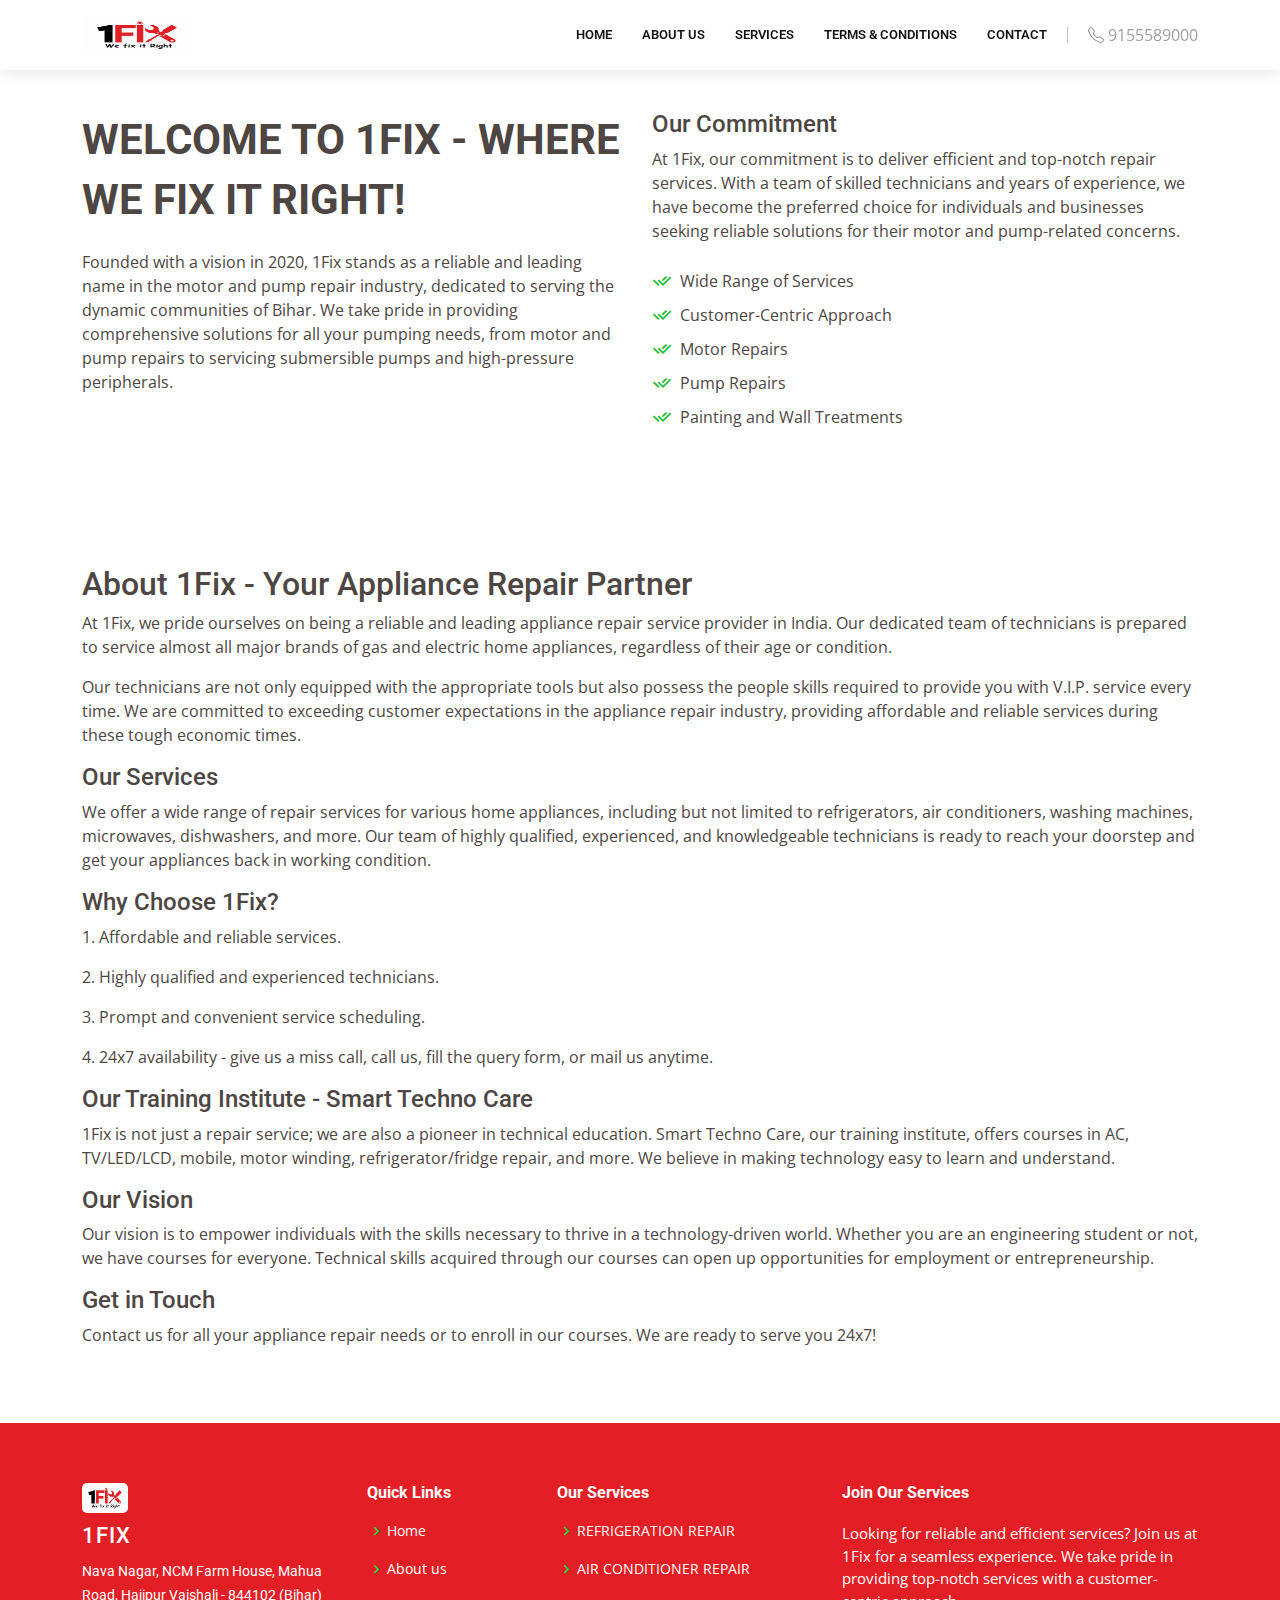
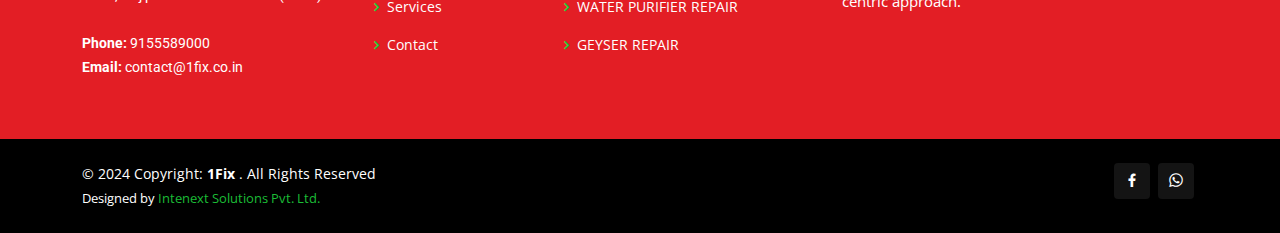
<file: about.html>
<!DOCTYPE html>
<html lang="en">

<head>
  <meta charset="utf-8">
  <meta content="width=device-width, initial-scale=1.0" name="viewport">

  <title>About - 1Fix</title>
  <meta name="description" content="Discover reliable appliance repair and technical education services with 1Fix. Our skilled technicians offer affordable and prompt solutions for home appliances, including refrigerators, air conditioners, washing machines, and more. Explore our training institute, Smart Techno Care, providing courses in AC, TV, mobile, motor winding, and refrigerator repair. Empower yourself with technical skills in a technology-driven world. Contact us 24x7 for quality service and education. Your satisfaction is our priority at 1Fix">
  <meta name="keywords" content="appliance repair, technical education, 1Fix services, refrigerator repair, air conditioner maintenance, washing machine service, Smart Techno Care courses, technology-driven education, 24x7 service, Bihar">
  

  <!-- Favicons -->
  <link href="assets/img/favicon.png" rel="icon">
  <link href="assets/img/apple-touch-icon.png" rel="apple-touch-icon">

  <!-- Google Fonts -->
  <link href="https://fonts.googleapis.com/css?family=Open+Sans:300,300i,400,400i,600,600i,700,700i|Roboto:300,300i,400,400i,500,500i,600,600i,700,700i|Poppins:300,300i,400,400i,500,500i,600,600i,700,700i" rel="stylesheet">

  <!-- Vendor CSS Files -->
  <link href="assets/vendor/animate.css/animate.min.css" rel="stylesheet">
  <link href="assets/vendor/aos/aos.css" rel="stylesheet">
  <link href="assets/vendor/bootstrap/css/bootstrap.min.css" rel="stylesheet">
  <link href="assets/vendor/bootstrap-icons/bootstrap-icons.css" rel="stylesheet">
  <link href="assets/vendor/boxicons/css/boxicons.min.css" rel="stylesheet">
  <link href="assets/vendor/glightbox/css/glightbox.min.css" rel="stylesheet">
  <link href="assets/vendor/remixicon/remixicon.css" rel="stylesheet">
  <link href="assets/vendor/swiper/swiper-bundle.min.css" rel="stylesheet">

  <!-- Template Main CSS File -->
  <link href="assets/css/style.css" rel="stylesheet">

  <!-- =======================================================
  * Template Name: Company
  * Updated: Jan 29 2024 with Bootstrap v5.3.2
  * Template URL: https://bootstrapmade.com/company-free-html-bootstrap-template/
  * Author: BootstrapMade.com
  * License: https://bootstrapmade.com/license/
  ======================================================== -->
</head>

<body>

  <!-- ======= Header ======= -->
  <header id="header" class="fixed-top">
    <div class="container d-flex align-items-center">
      <a class="logo me-auto" href="/">
        <img src="assets/img/1-fix.jpeg" alt="1-fix patna" width="110" />
      </a>
      <!-- <h1 class="logo me-auto"><a href="index.html"><span>Com</span>pany</a></h1> -->
      <!-- Uncomment below if you prefer to use an image logo -->
      <!-- <a href="index.html" class="logo me-auto me-lg-0"><img src="assets/img/logo.png" alt="" class="img-fluid"></a>-->

      <nav id="navbar" class="navbar order-last order-lg-0">
        <ul>
          <li><a href="/">Home</a></li>
          <li><a href="about.html">About Us</a></li>

          <!-- <li class="dropdown"><a href="#"><span>About</span> <i class="bi bi-chevron-down"></i></a>
            <ul>
              <li><a href="about.html">About Us</a></li>
              <li><a href="team.html" class="active">Team</a></li>
              <li><a href="testimonials.html">Testimonials</a></li>
              <li class="dropdown"><a href="#"><span>Deep Drop Down</span> <i class="bi bi-chevron-right"></i></a>
                <ul>
                  <li><a href="#">Deep Drop Down 1</a></li>
                  <li><a href="#">Deep Drop Down 2</a></li>
                  <li><a href="#">Deep Drop Down 3</a></li>
                  <li><a href="#">Deep Drop Down 4</a></li>
                  <li><a href="#">Deep Drop Down 5</a></li>
                </ul>
              </li>
            </ul>
          </li> -->

          <li><a href="services.html">Services</a></li>
          <!-- <li><a href="portfolio.html">Portfolio</a></li> -->
          <!-- <li><a href="pricing.html">Pricing</a></li> -->
          <!-- <li><a href="blog.html">Blog</a></li> -->
          <li><a href="/#Conditions">Terms & Conditions
          </a></li>
          <li><a href="contact.html">Contact</a></li>

        </ul>
        <i class="bi bi-list mobile-nav-toggle"></i>
      </nav><!-- .navbar -->

      <div class="header-social-links d-flex">
        <!-- <a href="#" class="twitter"><i class="bu bi-twitter"></i></a> -->
        <!-- <a href="#" class="facebook"><i class="bu bi-facebook"></i></a> -->
        <!-- <a href="#" class="instagram"><i class="bu bi-instagram"></i></a> -->
        <!-- <a href="#" class="linkedin"><i class="bu bi-linkedin"></i></i></a> -->
        <a href="tel:9155589000" class="instagram"><i class="bu bi-telephone"></i> 9155589000</a>
      </div>

    </div>
  </header>
  <!-- End Header -->

  <main id="main">

    <section id="about-us" class="about-us" style="margin-top: 50px;">
      <div class="container" data-aos="fade-up">

        <div class="row content">
          <div class="col-lg-6" data-aos="fade-right">
            <h2>Welcome to 1Fix - Where We Fix It Right! </h2>
            <p>Founded with a vision in 2020, 1Fix stands as a reliable and leading name in the motor and pump repair
              industry, dedicated to serving the dynamic communities of Bihar. We take pride in providing comprehensive
              solutions for all your pumping needs, from motor and pump repairs to servicing submersible pumps and
              high-pressure peripherals.</p>
          </div>
          <div class="col-lg-6 pt-4 pt-lg-0" data-aos="fade-left">
            <h4>Our Commitment
            </h4>
            <p>
              At 1Fix, our commitment is to deliver efficient and top-notch repair services. With a team of skilled
              technicians and years of experience, we have become the preferred choice for individuals and businesses
              seeking reliable solutions for their motor and pump-related concerns.
            </p>
            <ul>
              <li><i class="ri-check-double-line"></i> Wide Range of Services</li>
              <li><i class="ri-check-double-line"></i>Customer-Centric Approach</li>
              <li><i class="ri-check-double-line"></i>Motor Repairs</li>
              <li><i class="ri-check-double-line"></i>Pump Repairs</li>
              <li><i class="ri-check-double-line"></i>Painting and Wall Treatments</li>
            </ul>
            <!-- <p class="fst-italic">
              Ready to enhance your home? Contact OneFix today for efficient, reliable, and cost-effective handyman
              services. We are your trusted partner for maintaining a functional and beautiful home.
            </p> -->
          </div>
        </div>

      </div>
    </section>
  
    <!-- ======= Our Team Section ======= -->
  
      <section id="about-us" class="about-us" >
        <div class="container">
          <h2>About 1Fix - Your Appliance Repair Partner</h2>
      
          <p>At 1Fix, we pride ourselves on being a reliable and leading appliance repair service provider in India. Our dedicated team of technicians is prepared to service almost all major brands of gas and electric home appliances, regardless of their age or condition.</p>
      
          <p>Our technicians are not only equipped with the appropriate tools but also possess the people skills required to provide you with V.I.P. service every time. We are committed to exceeding customer expectations in the appliance repair industry, providing affordable and reliable services during these tough economic times.</p>
      
          <h4>Our Services</h4>
          <p>We offer a wide range of repair services for various home appliances, including but not limited to refrigerators, air conditioners, washing machines, microwaves, dishwashers, and more. Our team of highly qualified, experienced, and knowledgeable technicians is ready to reach your doorstep and get your appliances back in working condition.</p>
      
          <h4>Why Choose 1Fix?</h4>
          <p>1. Affordable and reliable services.</p>
          <p>2. Highly qualified and experienced technicians.</p>
          <p>3. Prompt and convenient service scheduling.</p>
          <p>4. 24x7 availability - give us a miss call, call us, fill the query form, or mail us anytime.</p>
      
          <h4>Our Training Institute - Smart Techno Care</h4>
          <p>1Fix is not just a repair service; we are also a pioneer in technical education. Smart Techno Care, our training institute, offers courses in AC, TV/LED/LCD, mobile, motor winding, refrigerator/fridge repair, and more. We believe in making technology easy to learn and understand.</p>
      
          <h4>Our Vision</h4>
          <p>Our vision is to empower individuals with the skills necessary to thrive in a technology-driven world. Whether you are an engineering student or not, we have courses for everyone. Technical skills acquired through our courses can open up opportunities for employment or entrepreneurship.</p>
      
          <h4>Get in Touch</h4>
          <p>Contact us for all your appliance repair needs or to enroll in our courses. We are ready to serve you 24x7!</p>
        </div>
      </section>

    <!-- End Our Team Section -->
    <!-- ======= Our Clients Section ======= -->

    <!-- <section id="clients" class="clients">
      <div class="container" data-aos="fade-up">

        <div class="section-title">
          <h2>Clients</h2>
        </div>

        <div class="row no-gutters clients-wrap clearfix" data-aos="fade-up">

          <div class="col-lg-3 col-md-4 col-6">
            <div class="client-logo">
              <img src="assets/img/clients/client-1.png" class="img-fluid" alt="">
            </div>
          </div>

          <div class="col-lg-3 col-md-4 col-6">
            <div class="client-logo">
              <img src="assets/img/clients/client-2.png" class="img-fluid" alt="">
            </div>
          </div>

          <div class="col-lg-3 col-md-4 col-6">
            <div class="client-logo">
              <img src="assets/img/clients/client-3.png" class="img-fluid" alt="">
            </div>
          </div>

          <div class="col-lg-3 col-md-4 col-6">
            <div class="client-logo">
              <img src="assets/img/clients/client-4.png" class="img-fluid" alt="">
            </div>
          </div>

          <div class="col-lg-3 col-md-4 col-6">
            <div class="client-logo">
              <img src="assets/img/clients/client-5.png" class="img-fluid" alt="">
            </div>
          </div>

          <div class="col-lg-3 col-md-4 col-6">
            <div class="client-logo">
              <img src="assets/img/clients/client-6.png" class="img-fluid" alt="">
            </div>
          </div>

          <div class="col-lg-3 col-md-4 col-6">
            <div class="client-logo">
              <img src="assets/img/clients/client-7.png" class="img-fluid" alt="">
            </div>
          </div>

          <div class="col-lg-3 col-md-4 col-6">
            <div class="client-logo">
              <img src="assets/img/clients/client-8.png" class="img-fluid" alt="">
            </div>
          </div>

        </div>

      </div>
    </section> -->
    
    <!-- End Our Clients Section -->

  </main><!-- End #main -->

  <!-- ======= Footer ======= -->
  <footer id="footer">

    <div class="footer-top">
      <div class="container">
        <div class="row">

          <div class="col-lg-3 col-md-6 footer-contact">
            <img height="30" src="assets/img/1-fix.jpeg" alt="1fix Logo" style="border-radius: 5px;" />
            <h3 style="margin-top: 10px;">1Fix</h3>
            <p>
              Nava Nagar, NCM Farm House, Mahua Road, Hajipur Vaishali - 844102 (Bihar)<br><br>
              <strong>Phone:</strong> 9155589000<br>
              <strong>Email:</strong> contact@1fix.co.in<br>
            </p>
          </div>

          <div class="col-lg-2 col-md-6 footer-links">
            <h4>Quick Links</h4>
            <ul>
              <li><i class="bx bx-chevron-right"></i> <a href="#">Home</a></li>
              <li><i class="bx bx-chevron-right"></i> <a href="/about.html">About us</a></li>
              <li><i class="bx bx-chevron-right"></i> <a href="/services.html">Services</a></li>
              <li><i class="bx bx-chevron-right"></i> <a href="/contact.html">Contact</a></li>
              <!-- <li><i class="bx bx-chevron-right"></i> <a href="#">Privacy policy</a></li> -->
            </ul>
          </div>

          <div class="col-lg-3 col-md-6 footer-links">
            <h4>Our Services</h4>
            <ul>
              <li><i class="bx bx-chevron-right"></i> <a href="#">REFRIGERATION REPAIR</a></li>
              <li><i class="bx bx-chevron-right"></i> <a href="#">AIR CONDITIONER REPAIR</a></li>
              <li><i class="bx bx-chevron-right"></i> <a href="#">WATER PURIFIER REPAIR</a></li>
              <li><i class="bx bx-chevron-right"></i> <a href="#">GEYSER REPAIR</a></li>
              <!-- <li><i class="bx bx-chevron-right"></i> <a href="#">Graphic Design</a></li> -->
            </ul>
          </div>

          <div class="col-lg-4 col-md-6 footer-newsletter">
            <h4>Join Our Services</h4>
            <p>Looking for reliable and efficient services? Join us at 1Fix for a seamless experience. We
              take pride in providing top-notch services with a customer-centric approach.</p>
            <!-- <form action="" method="post">
              <input type="email" name="email"><input type="submit" value="Subscribe">
            </form> -->
          </div>

        </div>
      </div>
    </div>

    <div class="container d-md-flex py-4">

      <div class="me-md-auto text-center text-md-start">
        <div class="copyright">
          &copy; 2024 Copyright: <strong><span>1Fix </span></strong>. All Rights Reserved
        </div>
        <div class="credits">

          Designed by <a href="https://www.intenext.in/">Intenext Solutions Pvt. Ltd.</a>
        </div>
      </div>
      <div class="social-links text-center text-md-right pt-3 pt-md-0">
        <a href="https://www.facebook.com/profile.php?id=100077640286332" class="facebook"><i
            class="bx bxl-facebook"></i></a>
        <a href="https://api.whatsapp.com/send?phone=+919155589000" class="whatsapp">
          <i class="bx bxl-whatsapp"></i>
        </a>

        <!-- <a href="#" class="instagram"><i class="bx bxl-instagram"></i></a> -->
        <!-- <a href="#" class="google-plus"><i class="bx bxl-skype"></i></a> -->
        <!-- <a href="#" class="linkedin"><i class="bx bxl-linkedin"></i></a> -->
      </div>
    </div>
  </footer>
  <!-- End Footer -->

  <a href="#" class="back-to-top d-flex align-items-center justify-content-center"><i class="bi bi-arrow-up-short"></i></a>

  <!-- Vendor JS Files -->
  <script src="assets/vendor/aos/aos.js"></script>
  <script src="assets/vendor/bootstrap/js/bootstrap.bundle.min.js"></script>
  <script src="assets/vendor/glightbox/js/glightbox.min.js"></script>
  <script src="assets/vendor/isotope-layout/isotope.pkgd.min.js"></script>
  <script src="assets/vendor/swiper/swiper-bundle.min.js"></script>
  <script src="assets/vendor/waypoints/noframework.waypoints.js"></script>
  <script src="assets/vendor/php-email-form/validate.js"></script>

  <!-- Template Main JS File -->
  <script src="assets/js/main.js"></script>

</body>

</html>
</file>
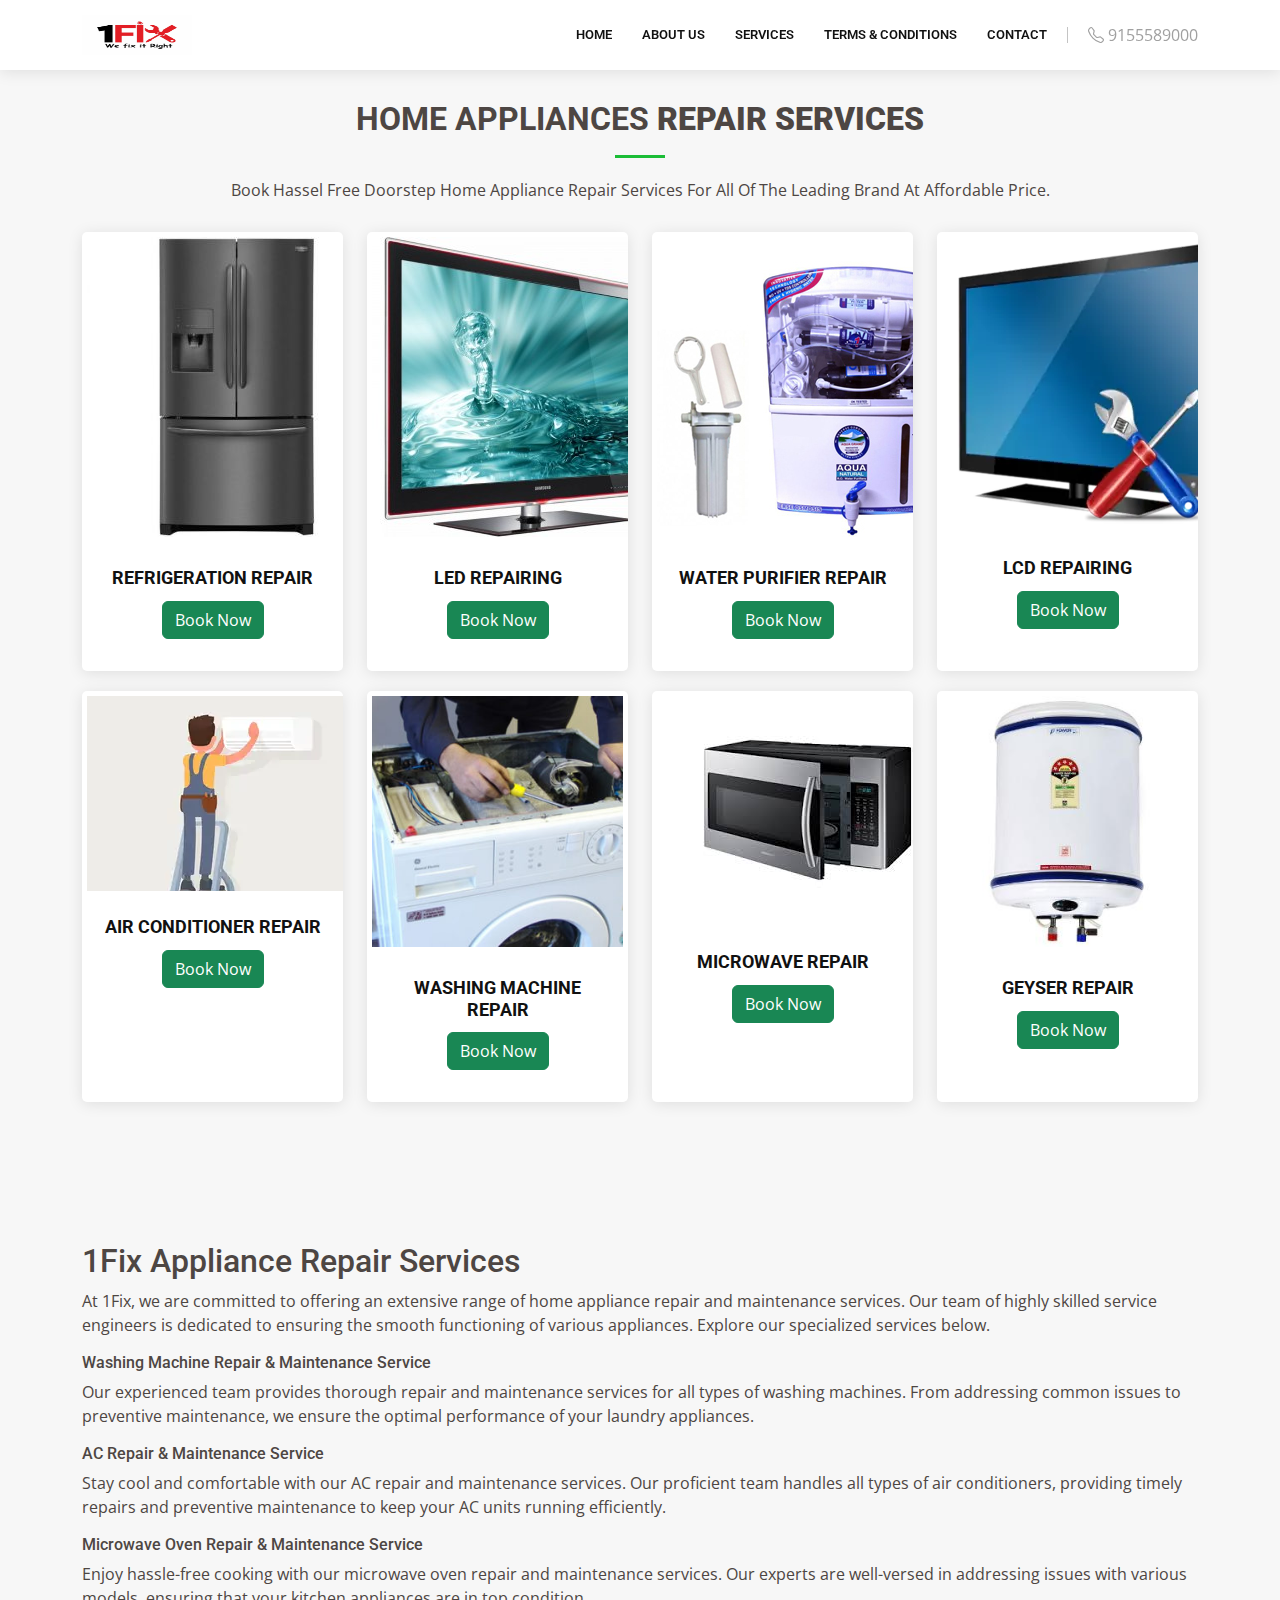
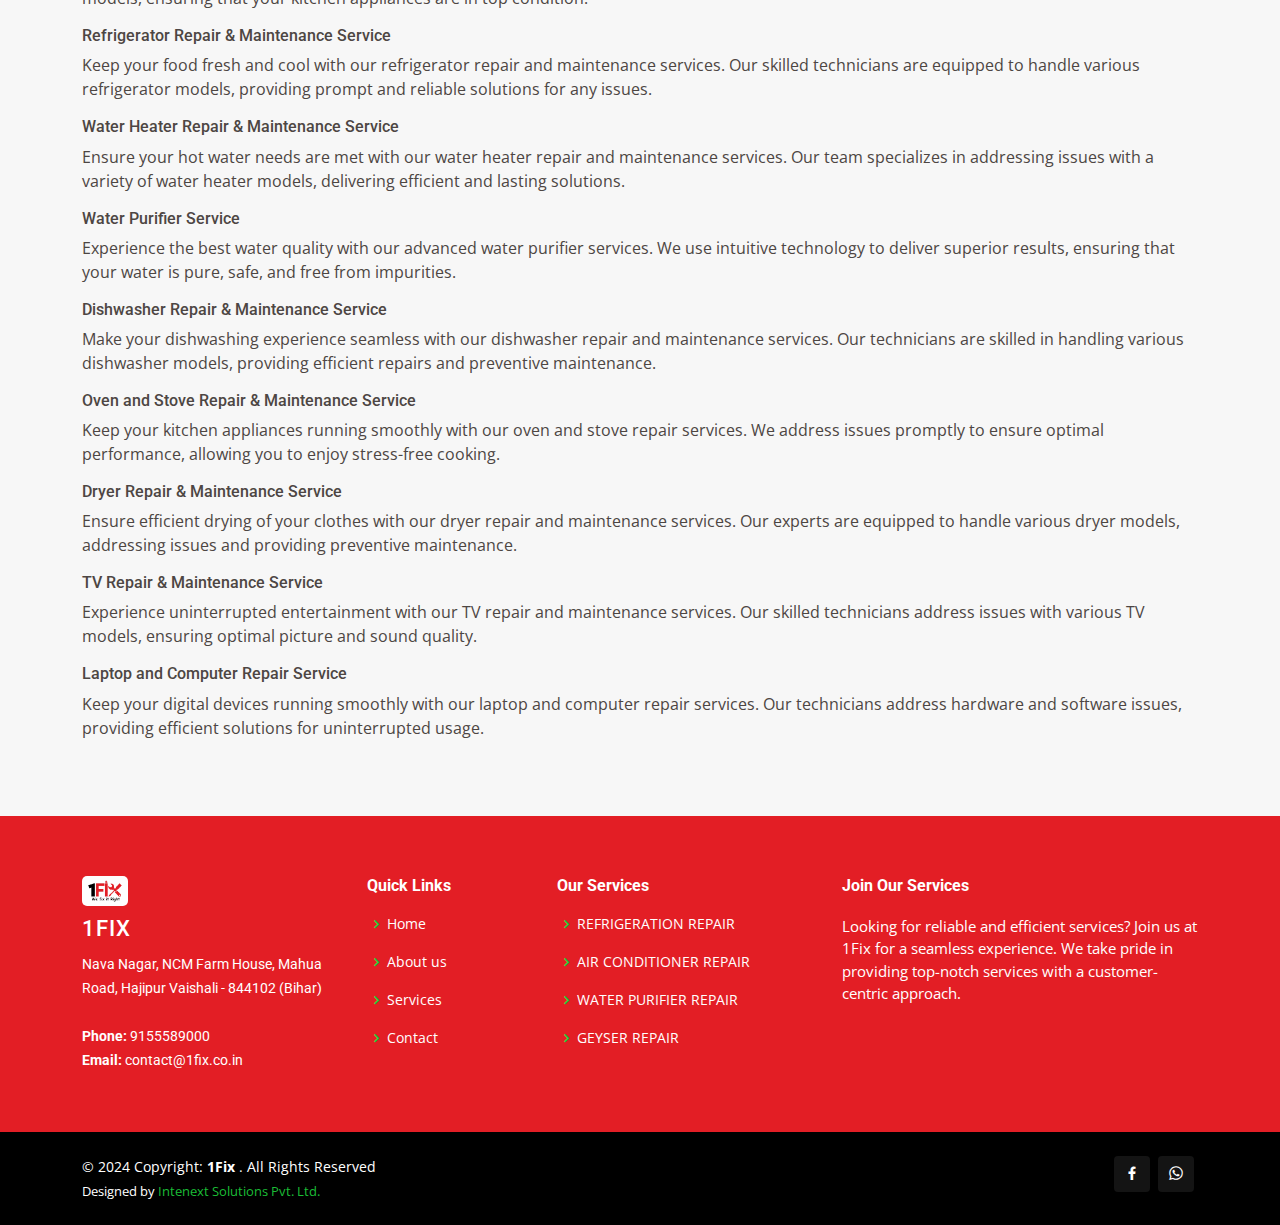
<file: services.html>
<!DOCTYPE html>
<html lang="en">

<head>
  <meta charset="utf-8">
  <meta content="width=device-width, initial-scale=1.0" name="viewport">

  <title>Services - 1Fix</title>
  <meta name="description" content="Discover reliable appliance repair and technical education services with 1Fix. Our skilled technicians offer affordable and prompt solutions for home appliances, including refrigerators, air conditioners, washing machines, and more. Explore our training institute, Smart Techno Care, providing courses in AC, TV, mobile, motor winding, and refrigerator repair. Empower yourself with technical skills in a technology-driven world. Contact us 24x7 for quality service and education. Your satisfaction is our priority at 1Fix">
  <meta name="keywords" content="appliance repair, technical education, 1Fix services, refrigerator repair, air conditioner maintenance, washing machine service, Smart Techno Care courses, technology-driven education, 24x7 service, Bihar">

  <!-- Favicons -->
  <link href="assets/img/favicon.png" rel="icon">
  <link href="assets/img/apple-touch-icon.png" rel="apple-touch-icon">

  <!-- Google Fonts -->
  <link href="https://fonts.googleapis.com/css?family=Open+Sans:300,300i,400,400i,600,600i,700,700i|Roboto:300,300i,400,400i,500,500i,600,600i,700,700i|Poppins:300,300i,400,400i,500,500i,600,600i,700,700i" rel="stylesheet">

  <!-- Vendor CSS Files -->
  <link href="assets/vendor/animate.css/animate.min.css" rel="stylesheet">
  <link href="assets/vendor/aos/aos.css" rel="stylesheet">
  <link href="assets/vendor/bootstrap/css/bootstrap.min.css" rel="stylesheet">
  <link href="assets/vendor/bootstrap-icons/bootstrap-icons.css" rel="stylesheet">
  <link href="assets/vendor/boxicons/css/boxicons.min.css" rel="stylesheet">
  <link href="assets/vendor/glightbox/css/glightbox.min.css" rel="stylesheet">
  <link href="assets/vendor/remixicon/remixicon.css" rel="stylesheet">
  <link href="assets/vendor/swiper/swiper-bundle.min.css" rel="stylesheet">

  <!-- Template Main CSS File -->
  <link href="assets/css/style.css" rel="stylesheet">

  <!-- =======================================================
  * Template Name: Company
  * Updated: Jan 29 2024 with Bootstrap v5.3.2
  * Template URL: https://bootstrapmade.com/company-free-html-bootstrap-template/
  * Author: BootstrapMade.com
  * License: https://bootstrapmade.com/license/
  ======================================================== -->
</head>

<body>

  <!-- ======= Header ======= -->
  <header id="header" class="fixed-top">
    <div class="container d-flex align-items-center">
      <a class="logo me-auto" href="/">
        <img src="assets/img/1-fix.jpeg" alt="1-fix patna" width="110" />
      </a>
      <!-- <h1 class="logo me-auto"><a href="index.html"><span>Com</span>pany</a></h1> -->
      <!-- Uncomment below if you prefer to use an image logo -->
      <!-- <a href="index.html" class="logo me-auto me-lg-0"><img src="assets/img/logo.png" alt="" class="img-fluid"></a>-->

      <nav id="navbar" class="navbar order-last order-lg-0">
        <ul>
          <li><a href="/">Home</a></li>
          <li><a href="about.html">About Us</a></li>
         
          <!-- <li class="dropdown"><a href="#"><span>About</span> <i class="bi bi-chevron-down"></i></a>
            <ul>
              <li><a href="about.html">About Us</a></li>
              <li><a href="team.html" class="active">Team</a></li>
              <li><a href="testimonials.html">Testimonials</a></li>
              <li class="dropdown"><a href="#"><span>Deep Drop Down</span> <i class="bi bi-chevron-right"></i></a>
                <ul>
                  <li><a href="#">Deep Drop Down 1</a></li>
                  <li><a href="#">Deep Drop Down 2</a></li>
                  <li><a href="#">Deep Drop Down 3</a></li>
                  <li><a href="#">Deep Drop Down 4</a></li>
                  <li><a href="#">Deep Drop Down 5</a></li>
                </ul>
              </li>
            </ul>
          </li> -->

          <li><a href="services.html">Services</a></li>
          <!-- <li><a href="portfolio.html">Portfolio</a></li> -->
          <!-- <li><a href="pricing.html">Pricing</a></li> -->
          <!-- <li><a href="blog.html">Blog</a></li> -->
          <li><a href="/#Conditions">Terms & Conditions
          </a></li>
          <li><a href="contact.html">Contact</a></li>

        </ul>
        <i class="bi bi-list mobile-nav-toggle"></i>
      </nav><!-- .navbar -->

      <div class="header-social-links d-flex">
        <!-- <a href="#" class="twitter"><i class="bu bi-twitter"></i></a> -->
        <!-- <a href="#" class="facebook"><i class="bu bi-facebook"></i></a> -->
        <!-- <a href="#" class="instagram"><i class="bu bi-instagram"></i></a> -->
        <!-- <a href="#" class="linkedin"><i class="bu bi-linkedin"></i></i></a> -->
        <a href="tel:9155589000" class="instagram"><i class="bu bi-telephone"></i> 9155589000</a>
      </div>

    </div>
  </header>

  <!-- End Header -->

  <main id="main">
<!-- servicess -->

<section id="team" class="team section-bg" style="margin-top: 40px;">
  <div class="container">

    <div class="section-title" data-aos="fade-up">
      <h2>Home Appliances
        <strong> Repair Services</strong>
      </h2>
      <p>Book Hassel Free Doorstep Home Appliance Repair Services For All Of The Leading Brand At Affordable Price.
      </p>
    </div>



    <div class="row">
      <div class="col-lg-3 col-md-6 d-flex align-items-stretch">
        <div class="member" data-aos="fade-up">
          <div class="member-img" style="padding: 5px;">
            <img src="assets/img/REFRIGERATION REPAIR.jpg" class="REFRIGERATION REPAIR" alt="">
          </div>
          <div class="member-info">
            <h4>REFRIGERATION REPAIR</h4>
            <!-- <span>Chief Executive Officer</span> -->
            <button type="button" class="btn"><a class="btn btn-success" href="/contact.html#contact">Book Now</a></button>
          </div>
        </div>
      </div>

      <div class="col-lg-3 col-md-6 d-flex align-items-stretch">
        <div class="member" data-aos="fade-up">
          <div class="member-img" style="padding: 5px;">
            <img src="assets/img/LED REPAIRING.jpg" class="LED REPAIRING" alt="">
          </div>
          <div class="member-info">
            <h4>LED REPAIRING</h4>
            <!-- <span>Chief Executive Officer</span> -->
            <button type="button" class="btn"><a class="btn btn-success" href="/contact.html#contact">Book Now</a></button>
          </div>
        </div>
      </div>

      <div class="col-lg-3 col-md-6 d-flex align-items-stretch">
        <div class="member" data-aos="fade-up">
          <div class="member-img" style="padding: 5px;">
            <img src="assets/img/WATER PURIFIER REPAIR.jpg" class="ATER PURIFIER REPAIR" alt="">
          </div>
          <div class="member-info">
            <h4>WATER PURIFIER REPAIR</h4>
            <!-- <span>Chief Executive Officer</span> -->
            <button type="button" class="btn"><a class="btn btn-success" href="/contact.html#contact">Book Now</a></button>
          </div>
        </div>
      </div>

      <div class="col-lg-3 col-md-6 d-flex align-items-stretch">
        <div class="member" data-aos="fade-up">
          <div class="member-img" style="min-width: 310px;">
            <img src="assets/img/LCD REPAIRING.webp" class="LCD REPAIRING " alt="">
          </div>
          <div class="member-info">
            <h4>LCD REPAIRING </h4>
            <!-- <span>Chief Executive Officer</span> -->
            <button type="button" class="btn"><a class="btn btn-success" href="/contact.html#contact">Book Now</a></button>
          </div>
        </div>
      </div>

    </div>

    <div class="row">
      <div class="col-lg-3 col-md-6 d-flex align-items-stretch">
        <div class="member" data-aos="fade-up">
          <div class="member-img" style="padding: 5px; max-width: 350px; max-height: 200px;">
            <img src="assets/img/AIR CONDITIONER REPAIR1.webp" class="AIR CONDITIONER REPAIR" alt="">
          </div>
          <div class="member-info">
            <h4>AIR CONDITIONER REPAIR</h4>
            <!-- <span>Chief Executive Officer</span> -->
            <button type="button" class="btn"><a class="btn btn-success" href="/contact.html#contact">Book Now</a></button>
          </div>
        </div>
      </div>

      <div class="col-lg-3 col-md-6 d-flex align-items-stretch">
        <div class="member" data-aos="fade-up">
          <div class="member-img" style="padding: 5px;">
            <img src="assets/img/WASHING MACHINE REPAIR.jpg" class="img-fluid" alt="">
          </div>
          <div class="member-info">
            <h4>WASHING MACHINE REPAIR
            </h4>
            <!-- <span>Chief Executive Officer</span> -->
            <button type="button" class="btn"><a class="btn btn-success" href="/contact.html#contact">Book Now</a></button>
          </div>
        </div>
      </div>

      <div class="col-lg-3 col-md-6 d-flex align-items-stretch">
        <div class="member" data-aos="fade-up">
          <div class="member-img" style="padding: 5px; min-width: 310px;">
            <img src="assets/img/MICROWAVE REPAIR.jpg" class="img-fluid" alt="">
          </div>
          <div class="member-info">
            <h4>MICROWAVE REPAIR
            </h4>
            <!-- <span>Chief Executive Officer</span> -->
            <button type="button" class="btn"><a class="btn btn-success" href="/contact.html#contact">Book Now</a></button>
          </div>
        </div>
      </div>

      <div class="col-lg-3 col-md-6 d-flex align-items-stretch">
        <div class="member" data-aos="fade-up">
          <div class="member-img" style="padding: 5px;">
            <img src="assets/img/GEYSER REPAIR.jpg" class="img-fluid" alt="">
          </div>
          <div class="member-info">
            <h4>GEYSER REPAIR
            </h4>
            <!-- <span>Chief Executive Officer</span> -->
            <button type="button" class="btn"><a class="btn btn-success" href="/contact.html#contact">Book Now</a></button>
          </div>
        </div>
      </div>

    </div>

  </div>
</section>

<!-- servicess -->
    <!-- ======= Breadcrumbs ======= -->

    <section id="services"  class="services section-bg">
      <div class="container">
        <h2>1Fix Appliance Repair Services</h2>
        <p>At 1Fix, we are committed to offering an extensive range of home appliance repair and maintenance services. Our team of highly skilled service engineers is dedicated to ensuring the smooth functioning of various appliances. Explore our specialized services below.</p>
  
        <!-- Washing Machine Repair & Maintenance Service -->
        <div class="service-card">
          <h6>Washing Machine Repair & Maintenance Service</h6>
          <p>Our experienced team provides thorough repair and maintenance services for all types of washing machines. From addressing common issues to preventive maintenance, we ensure the optimal performance of your laundry appliances.</p>
        </div>
  
        <!-- AC Repair & Maintenance Service -->
        <div class="service-card">
          <h6>AC Repair & Maintenance Service</h6>
          <p>Stay cool and comfortable with our AC repair and maintenance services. Our proficient team handles all types of air conditioners, providing timely repairs and preventive maintenance to keep your AC units running efficiently.</p>
        </div>
  
        <!-- Microwave Oven Repair & Maintenance Service -->
        <div class="service-card">
          <h6>Microwave Oven Repair & Maintenance Service</h6>
          <p>Enjoy hassle-free cooking with our microwave oven repair and maintenance services. Our experts are well-versed in addressing issues with various models, ensuring that your kitchen appliances are in top condition.</p>
        </div>
  
        <!-- Refrigerator Repair & Maintenance Service -->
        <div class="service-card">
          <h6>Refrigerator Repair & Maintenance Service</h6>
          <p>Keep your food fresh and cool with our refrigerator repair and maintenance services. Our skilled technicians are equipped to handle various refrigerator models, providing prompt and reliable solutions for any issues.</p>
        </div>
  
        <!-- Water Heater Repair & Maintenance Service -->
        <div class="service-card">
          <h6>Water Heater Repair & Maintenance Service</h6>
          <p>Ensure your hot water needs are met with our water heater repair and maintenance services. Our team specializes in addressing issues with a variety of water heater models, delivering efficient and lasting solutions.</p>
        </div>
  
        <!-- Water Purifier Service -->
        <div class="service-card">
          <h6>Water Purifier Service</h6>
          <p>Experience the best water quality with our advanced water purifier services. We use intuitive technology to deliver superior results, ensuring that your water is pure, safe, and free from impurities.</p>
        </div>
  
        <!-- Dishwasher Repair & Maintenance Service -->
        <div class="service-card">
          <h6>Dishwasher Repair & Maintenance Service</h6>
          <p>Make your dishwashing experience seamless with our dishwasher repair and maintenance services. Our technicians are skilled in handling various dishwasher models, providing efficient repairs and preventive maintenance.</p>
        </div>
  
        <!-- Oven and Stove Repair & Maintenance Service -->
        <div class="service-card">
          <h6>Oven and Stove Repair & Maintenance Service</h6>
          <p>Keep your kitchen appliances running smoothly with our oven and stove repair services. We address issues promptly to ensure optimal performance, allowing you to enjoy stress-free cooking.</p>
        </div>
  
        <!-- Dryer Repair & Maintenance Service -->
        <div class="service-card">
          <h6>Dryer Repair & Maintenance Service</h6>
          <p>Ensure efficient drying of your clothes with our dryer repair and maintenance services. Our experts are equipped to handle various dryer models, addressing issues and providing preventive maintenance.</p>
        </div>
  
        <!-- TV Repair & Maintenance Service -->
        <div class="service-card">
          <h6>TV Repair & Maintenance Service</h6>
          <p>Experience uninterrupted entertainment with our TV repair and maintenance services. Our skilled technicians address issues with various TV models, ensuring optimal picture and sound quality.</p>
        </div>
  
        <!-- Laptop and Computer Repair Service -->
        <div class="service-card">
          <h6>Laptop and Computer Repair Service</h6>
          <p>Keep your digital devices running smoothly with our laptop and computer repair services. Our technicians address hardware and software issues, providing efficient solutions for uninterrupted usage.</p>
        </div>
  
      </div>
    </section><!-- End Breadcrumbs -->




  </main><!-- End #main -->

  <!-- ======= Footer ======= -->
  <footer id="footer">

    <div class="footer-top">
      <div class="container">
        <div class="row">

          <div class="col-lg-3 col-md-6 footer-contact">
            <img height="30" src="assets/img/1-fix.jpeg" alt="1fix Logo" style="border-radius: 5px;" />
            <h3 style="margin-top: 10px;">1Fix</h3>
            <p>
              Nava Nagar, NCM Farm House, Mahua Road, Hajipur Vaishali - 844102 (Bihar)<br><br>
              <strong>Phone:</strong> 9155589000<br>
              <strong>Email:</strong> contact@1fix.co.in<br>
            </p>
          </div>

          <div class="col-lg-2 col-md-6 footer-links">
            <h4>Quick Links</h4>
            <ul>
              <li><i class="bx bx-chevron-right"></i> <a href="#">Home</a></li>
              <li><i class="bx bx-chevron-right"></i> <a href="/about.html">About us</a></li>
              <li><i class="bx bx-chevron-right"></i> <a href="/services.html">Services</a></li>
              <li><i class="bx bx-chevron-right"></i> <a href="/contact.html">Contact</a></li>
              <!-- <li><i class="bx bx-chevron-right"></i> <a href="#">Privacy policy</a></li> -->
            </ul>
          </div>

          <div class="col-lg-3 col-md-6 footer-links">
            <h4>Our Services</h4>
            <ul>
              <li><i class="bx bx-chevron-right"></i> <a href="#">REFRIGERATION REPAIR</a></li>
              <li><i class="bx bx-chevron-right"></i> <a href="#">AIR CONDITIONER REPAIR</a></li>
              <li><i class="bx bx-chevron-right"></i> <a href="#">WATER PURIFIER REPAIR</a></li>
              <li><i class="bx bx-chevron-right"></i> <a href="#">GEYSER REPAIR</a></li>
              <!-- <li><i class="bx bx-chevron-right"></i> <a href="#">Graphic Design</a></li> -->
            </ul>
          </div>

          <div class="col-lg-4 col-md-6 footer-newsletter">
            <h4>Join Our Services</h4>
            <p>Looking for reliable and efficient services? Join us at 1Fix for a seamless experience. We
              take pride in providing top-notch services with a customer-centric approach.</p>
            <!-- <form action="" method="post">
              <input type="email" name="email"><input type="submit" value="Subscribe">
            </form> -->
          </div>

        </div>
      </div>
    </div>

    <div class="container d-md-flex py-4">

      <div class="me-md-auto text-center text-md-start">
        <div class="copyright">
          &copy; 2024 Copyright: <strong><span>1Fix </span></strong>. All Rights Reserved
        </div>
        <div class="credits">

          Designed by <a href="https://www.intenext.in/">Intenext Solutions Pvt. Ltd.</a>
        </div>
      </div>
      <div class="social-links text-center text-md-right pt-3 pt-md-0">
        <a href="https://www.facebook.com/profile.php?id=100077640286332" class="facebook"><i
            class="bx bxl-facebook"></i></a>
        <a href="https://api.whatsapp.com/send?phone=+919155589000" class="whatsapp">
          <i class="bx bxl-whatsapp"></i>
        </a>

        <!-- <a href="#" class="instagram"><i class="bx bxl-instagram"></i></a> -->
        <!-- <a href="#" class="google-plus"><i class="bx bxl-skype"></i></a> -->
        <!-- <a href="#" class="linkedin"><i class="bx bxl-linkedin"></i></a> -->
      </div>
    </div>
  </footer>
  <!-- End Footer -->

  <a href="#" class="back-to-top d-flex align-items-center justify-content-center"><i class="bi bi-arrow-up-short"></i></a>

  <!-- Vendor JS Files -->
  <script src="assets/vendor/aos/aos.js"></script>
  <script src="assets/vendor/bootstrap/js/bootstrap.bundle.min.js"></script>
  <script src="assets/vendor/glightbox/js/glightbox.min.js"></script>
  <script src="assets/vendor/isotope-layout/isotope.pkgd.min.js"></script>
  <script src="assets/vendor/swiper/swiper-bundle.min.js"></script>
  <script src="assets/vendor/waypoints/noframework.waypoints.js"></script>
  <script src="assets/vendor/php-email-form/validate.js"></script>

  <!-- Template Main JS File -->
  <script src="assets/js/main.js"></script>

</body>

</html>
</file>
<file: assets/css/style.css>
/**
* Template Name: Company
* Updated: Jan 29 2024 with Bootstrap v5.3.2
* Template URL: https://bootstrapmade.com/company-free-html-bootstrap-template/
* Author: BootstrapMade.com
* License: https://bootstrapmade.com/license/
*/

/*--------------------------------------------------------------
# General
--------------------------------------------------------------*/
body {
  font-family: "Open Sans", sans-serif;
  color: #4d4643;
}

a {
  color: #1bbd36;
  text-decoration: none;
}

a:hover {
  color: #2ae149;
  text-decoration: none;
}

h1,
h2,
h3,
h4,
h5,
h6 {
  font-family: "Roboto", sans-serif;
}

/*--------------------------------------------------------------
# Back to top button
--------------------------------------------------------------*/
.back-to-top {
  position: fixed;
  visibility: hidden;
  opacity: 0;
  right: 15px;
  bottom: 15px;
  z-index: 996;
  background: #1bbd36;
  width: 40px;
  height: 40px;
  border-radius: 4px;
  transition: all 0.4s;
}

.back-to-top i {
  font-size: 28px;
  color: #fff;
  line-height: 0;
}

.back-to-top:hover {
  background: #21df41;
  color: #fff;
}

.back-to-top.active {
  visibility: visible;
  opacity: 1;
}

/*--------------------------------------------------------------
# Disable AOS delay on mobile
--------------------------------------------------------------*/
@media screen and (max-width: 768px) {
  [data-aos-delay] {
    transition-delay: 0 !important;
  }
}

/*--------------------------------------------------------------
# Header
--------------------------------------------------------------*/
#header {
  background: #fff;
  transition: all 0.5s;
  z-index: 997;
  padding: 15px 0;
  box-shadow: 0px 2px 15px rgba(0, 0, 0, 0.1);
}

#header .logo {
  font-size: 28px;
  margin: 0;
  padding: 0;
  line-height: 1;
  font-weight: 700;
  letter-spacing: 0.5px;
  text-transform: uppercase;
}

#header .logo a {
  color: #111;
}

#header .logo a span {
  color: #1bbd36;
}

#header .logo img {
  max-height: 40px;
}

/*--------------------------------------------------------------
# Header Social Links
--------------------------------------------------------------*/
.header-social-links {
  margin-left: 20px;
  border-left: 1px solid #c4c4c4;
}

.header-social-links a {
  color: #a0a0a0;
  display: inline-block;
  line-height: 0px;
  transition: 0.3s;
  padding-left: 20px;
}

.header-social-links a i {
  line-height: 0;
}

.header-social-links a:hover {
  color: #1bbd36;
}

@media (max-width: 768px) {
  .header-social-links {
    padding: 0 15px 0 0;
    border-left: 0;
  }
}

/*--------------------------------------------------------------
# Navigation Menu
--------------------------------------------------------------*/
/**
* Desktop Navigation 
*/
.navbar {
  padding: 0;
}

.navbar ul {
  margin: 0;
  padding: 0;
  display: flex;
  list-style: none;
  align-items: center;
}

.navbar li {
  position: relative;
}

.navbar a,
.navbar a:focus {
  display: flex;
  align-items: center;
  justify-content: space-between;
  padding: 10px 0 10px 30px;
  font-family: "Roboto", sans-serif;
  font-size: 13px;
  font-weight: 600;
  color: #111;
  white-space: nowrap;
  text-transform: uppercase;
  transition: 0.3s;
}

.navbar a i,
.navbar a:focus i {
  font-size: 12px;
  line-height: 0;
  margin-left: 5px;
}

.navbar a:hover,
.navbar .active,
.navbar .active:focus,
.navbar li:hover>a {
  color: #1bbd36;
}

.navbar .dropdown ul {
  display: block;
  position: absolute;
  left: 14px;
  top: calc(100% + 30px);
  margin: 0;
  padding: 10px 0;
  z-index: 99;
  opacity: 0;
  visibility: hidden;
  background: #fff;
  box-shadow: 0px 0px 30px rgba(127, 137, 161, 0.25);
  transition: 0.3s;
  border-top: 2px solid #1bbd36;
}

.navbar .dropdown ul li {
  min-width: 200px;
}

.navbar .dropdown ul a {
  padding: 10px 20px;
  font-size: 14px;
  font-weight: 500;
  text-transform: none;
  color: #111;
}

.navbar .dropdown ul a i {
  font-size: 12px;
}

.navbar .dropdown ul a:hover,
.navbar .dropdown ul .active:hover,
.navbar .dropdown ul li:hover>a {
  color: #1bbd36;
}

.navbar .dropdown:hover>ul {
  opacity: 1;
  top: 100%;
  visibility: visible;
}

.navbar .dropdown .dropdown ul {
  top: 0;
  left: calc(100% - 30px);
  visibility: hidden;
}

.navbar .dropdown .dropdown:hover>ul {
  opacity: 1;
  top: 0;
  left: 100%;
  visibility: visible;
}

@media (max-width: 1366px) {
  .navbar .dropdown .dropdown ul {
    left: -90%;
  }

  .navbar .dropdown .dropdown:hover>ul {
    left: -100%;
  }
}

/**
* Mobile Navigation 
*/
.mobile-nav-toggle {
  color: #111;
  font-size: 28px;
  cursor: pointer;
  display: none;
  line-height: 0;
  transition: 0.5s;
}

.mobile-nav-toggle.bi-x {
  color: #fff;
}

@media (max-width: 991px) {
  .mobile-nav-toggle {
    display: block;
  }

  .navbar ul {
    display: none;
  }
}

.navbar-mobile {
  position: fixed;
  overflow: hidden;
  top: 0;
  right: 0;
  left: 0;
  bottom: 0;
  background: rgba(0, 0, 0, 0.9);
  transition: 0.3s;
  z-index: 999;
}

.navbar-mobile .mobile-nav-toggle {
  position: absolute;
  top: 15px;
  right: 15px;
}

.navbar-mobile ul {
  display: block;
  position: absolute;
  top: 55px;
  right: 15px;
  bottom: 15px;
  left: 15px;
  padding: 10px 0;
  background-color: #fff;
  overflow-y: auto;
  transition: 0.3s;
}

.navbar-mobile a,
.navbar-mobile a:focus {
  padding: 10px 20px;
  font-size: 15px;
  color: #111;
}

.navbar-mobile a:hover,
.navbar-mobile .active,
.navbar-mobile li:hover>a {
  color: #1bbd36;
}

.navbar-mobile .getstarted,
.navbar-mobile .getstarted:focus {
  margin: 15px;
}

.navbar-mobile .dropdown ul {
  position: static;
  display: none;
  margin: 10px 20px;
  padding: 10px 0;
  z-index: 99;
  opacity: 1;
  visibility: visible;
  background: #fff;
  box-shadow: 0px 0px 30px rgba(127, 137, 161, 0.25);
}

.navbar-mobile .dropdown ul li {
  min-width: 200px;
}

.navbar-mobile .dropdown ul a {
  padding: 10px 20px;
}

.navbar-mobile .dropdown ul a i {
  font-size: 12px;
}

.navbar-mobile .dropdown ul a:hover,
.navbar-mobile .dropdown ul .active:hover,
.navbar-mobile .dropdown ul li:hover>a {
  color: #1bbd36;
}

.navbar-mobile .dropdown>.dropdown-active {
  display: block;
}

/*--------------------------------------------------------------
# Hero Section
--------------------------------------------------------------*/
#hero {
  width: 100%;
  height: 100vh;
  background-color: rgba(0, 0, 0, 0.8);
  overflow: hidden;
  position: relative;
}

#hero .carousel,
#hero .carousel-inner,
#hero .carousel-item,
#hero .carousel-item::before {
  background-size: cover;
  background-position: center;
  background-repeat: no-repeat;
  position: absolute;
  top: 0;
  right: 0;
  left: 0;
  bottom: 0;
}

#hero .carousel-container {
  display: flex;
  align-items: flex-end;
  justify-content: center;
  position: absolute;
  bottom: 60px;
  top: 70px;
  left: 55px;
  right: 55px;
}

#hero .carousel-content {
  background: rgba(4, 4, 4, 0.7);
  padding: 20px;
  color: #fff;
  border-top: 5px solid #1bbd36;
}

#hero .carousel-content h2 {
  color: #fff;
  margin-bottom: 20px;
  font-size: 28px;
  font-weight: 700;
}

#hero .btn-get-started {
  font-family: "Roboto", sans-serif;
  font-weight: 500;
  font-size: 14px;
  letter-spacing: 1px;
  display: inline-block;
  padding: 12px 32px;
  border-radius: 4px;
  transition: 0.5s;
  line-height: 1;
  margin: 10px;
  color: #fff;
  animation-delay: 0.8s;
  border: 2px solid #1bbd36;
}

#hero .btn-get-started:hover {
  background: #1bbd36;
  color: #fff;
  text-decoration: none;
}

#hero .carousel-inner .carousel-item {
  transition-property: opacity;
  background-position: center top;
}

#hero .carousel-inner .carousel-item,
#hero .carousel-inner .active.carousel-item-start,
#hero .carousel-inner .active.carousel-item-end {
  opacity: 0;
}

#hero .carousel-inner .active,
#hero .carousel-inner .carousel-item-next.carousel-item-start,
#hero .carousel-inner .carousel-item-prev.carousel-item-end {
  opacity: 1;
  transition: 0.5s;
}

#hero .carousel-inner .carousel-item-next,
#hero .carousel-inner .carousel-item-prev,
#hero .carousel-inner .active.carousel-item-start,
#hero .carousel-inner .active.carousel-item-end {
  left: 0;
  transform: translate3d(0, 0, 0);
}

#hero .carousel-control-next-icon,
#hero .carousel-control-prev-icon {
  background: none;
  font-size: 30px;
  line-height: 0;
  width: auto;
  height: auto;
  background: rgba(255, 255, 255, 0.4);
  border-radius: 50px;
  transition: 0.3s;
  color: rgba(255, 255, 255, 0.6);
  width: 54px;
  height: 54px;
  display: flex;
  align-items: center;
  justify-content: center;
}

#hero .carousel-control-next-icon:hover,
#hero .carousel-control-prev-icon:hover {
  background: rgba(255, 255, 255, 0.6);
  color: rgba(255, 255, 255, 0.8);
}

#hero .carousel-indicators li {
  list-style-type: none;
  cursor: pointer;
  background: #fff;
  overflow: hidden;
  border: 0;
  width: 12px;
  height: 12px;
  border-radius: 50px;
  opacity: 0.6;
  transition: 0.3s;
}

#hero .carousel-indicators li.active {
  opacity: 1;
  background: #1bbd36;
}

@media (min-width: 1024px) {
  #hero .carousel-content {
    width: 60%;
  }

  #hero .carousel-control-prev,
  #hero .carousel-control-next {
    width: 5%;
  }
}

@media (max-width: 992px) {
  #hero .carousel-container {
    top: 58px;
  }

  #hero .carousel-content h2 {
    margin-bottom: 15px;
    font-size: 22px;
  }

  #hero .carousel-content p {
    font-size: 15px;
  }
}

@media (max-height: 500px) {
  #hero {
    height: 120vh;
  }
}

/*--------------------------------------------------------------
# Sections General
--------------------------------------------------------------*/
section {
  padding: 60px 0;
  overflow: hidden;
}

.section-bg {
  background-color: #f7f7f7;
}

.section-title {
  text-align: center;
  padding-bottom: 30px;
}

.section-title h2 {
  font-size: 32px;
  font-weight: bold;
  text-transform: uppercase;
  margin-bottom: 20px;
  padding-bottom: 20px;
  position: relative;
}

.section-title h2::after {
  content: "";
  position: absolute;
  display: block;
  width: 50px;
  height: 3px;
  background: #1bbd36;
  bottom: 0;
  left: calc(50% - 25px);
}

.section-title p {
  margin-bottom: 0;
}

/*--------------------------------------------------------------
# Breadcrumbs
--------------------------------------------------------------*/
.breadcrumbs {
  padding: 15px 0;
  background: #1bbd36;
  min-height: 40px;
  margin-top: 72px;
}

.breadcrumbs h2 {
  font-size: 26px;
  font-weight: 300;
  color: #fff;
}

.breadcrumbs ol {
  display: flex;
  flex-wrap: wrap;
  list-style: none;
  padding: 0;
  margin: 0;
  color: #fff;
}

.breadcrumbs ol a {
  color: #fff;
}

.breadcrumbs ol li+li {
  padding-left: 10px;
}

.breadcrumbs ol li+li::before {
  display: inline-block;
  padding-right: 10px;
  color: #fff;
  content: "/";
}

@media (max-width: 991px) {
  .breadcrumbs {
    margin-top: 58px;
  }

  .breadcrumbs .d-flex {
    display: block !important;
  }

  .breadcrumbs ol {
    display: block;
  }

  .breadcrumbs ol li {
    display: inline-block;
  }
}

/*--------------------------------------------------------------
# Services
--------------------------------------------------------------*/
.services .icon-box {
  text-align: center;
  padding: 70px 20px 80px 20px;
  transition: all ease-in-out 0.3s;
  background: #fff;
}

.services .icon-box .icon {
  margin: 0 auto;
  width: 100px;
  height: 100px;
  display: flex;
  align-items: center;
  justify-content: center;
  transition: ease-in-out 0.3s;
  position: relative;
}

.services .icon-box .icon i {
  font-size: 36px;
  transition: 0.5s;
  position: relative;
}

.services .icon-box .icon svg {
  position: absolute;
  top: 0;
  left: 0;
}

.services .icon-box .icon svg path {
  transition: 0.5s;
  fill: #f5f5f5;
}

.services .icon-box h4 {
  font-weight: 600;
  margin: 10px 0 15px 0;
  font-size: 22px;
}

.services .icon-box h4 a {
  color: #111;
  transition: ease-in-out 0.3s;
}

.services .icon-box p {
  line-height: 24px;
  font-size: 14px;
  margin-bottom: 0;
}

.services .icon-box:hover {
  border-color: #fff;
  box-shadow: 0px 0 35px 0 rgba(0, 0, 0, 0.08);
}

.services .iconbox-blue i {
  color: #47aeff;
}

.services .iconbox-blue:hover .icon i {
  color: #fff;
}

.services .iconbox-blue:hover .icon path {
  fill: #47aeff;
}

.services .iconbox-orange i {
  color: #ffa76e;
}

.services .iconbox-orange:hover .icon i {
  color: #fff;
}

.services .iconbox-orange:hover .icon path {
  fill: #ffa76e;
}

.services .iconbox-pink i {
  color: #131011;
}

.services .iconbox-pink:hover .icon i {
  color: #fff;
}

.services .iconbox-pink:hover .icon path {
  fill: #e80368;
}

.services .iconbox-yellow i {
  color: #ffbb2c;
}

.services .iconbox-yellow:hover .icon i {
  color: #fff;
}

.services .iconbox-yellow:hover .icon path {
  fill: #ffbb2c;
}

.services .iconbox-red i {
  color: #ff5828;
}

.services .iconbox-red:hover .icon i {
  color: #fff;
}

.services .iconbox-red:hover .icon path {
  fill: #ff5828;
}

.services .iconbox-teal i {
  color: #11dbcf;
}

.services .iconbox-teal:hover .icon i {
  color: #fff;
}

.services .iconbox-teal:hover .icon path {
  fill: #11dbcf;
}

/*--------------------------------------------------------------
# Portfolio
--------------------------------------------------------------*/
.portfolio #portfolio-flters {
  padding: 0;
  margin: 0 auto 50px auto;
  list-style: none;
  text-align: center;
}

.portfolio #portfolio-flters li {
  cursor: pointer;
  display: inline-block;
  padding: 8px 20px 10px 20px;
  font-size: 14px;
  font-weight: 400;
  line-height: 1;
  text-transform: uppercase;
  color: #43444d;
  transition: all 0.3s;
  border-radius: 4px;
}

.portfolio #portfolio-flters li:hover,
.portfolio #portfolio-flters li.filter-active {
  color: #fff;
  background: #1bbd36;
}

.portfolio #portfolio-flters li:last-child {
  margin-right: 0;
}

.portfolio .portfolio-item {
  margin-bottom: 30px;
}

.portfolio .portfolio-item .portfolio-info {
  opacity: 0;
  position: absolute;
  left: 30px;
  right: 30px;
  bottom: 0;
  z-index: 3;
  transition: all ease-in-out 0.3s;
  background: rgba(255, 255, 255, 0.9);
  padding: 15px;
}

.portfolio .portfolio-item .portfolio-info h4 {
  font-size: 18px;
  color: #fff;
  font-weight: 600;
  color: #111;
}

.portfolio .portfolio-item .portfolio-info p {
  color: #444444;
  font-size: 14px;
  margin-bottom: 0;
}

.portfolio .portfolio-item .portfolio-info .preview-link,
.portfolio .portfolio-item .portfolio-info .details-link {
  position: absolute;
  right: 40px;
  font-size: 24px;
  top: calc(50% - 18px);
  color: #2b2b2b;
}

.portfolio .portfolio-item .portfolio-info .preview-link:hover,
.portfolio .portfolio-item .portfolio-info .details-link:hover {
  color: #1bbd36;
}

.portfolio .portfolio-item .portfolio-info .details-link {
  right: 10px;
}

.portfolio .portfolio-item .portfolio-links {
  opacity: 0;
  left: 0;
  right: 0;
  text-align: center;
  z-index: 3;
  position: absolute;
  transition: all ease-in-out 0.3s;
}

.portfolio .portfolio-item .portfolio-links a {
  color: #fff;
  margin: 0 2px;
  font-size: 28px;
  display: inline-block;
  transition: 0.3s;
}

.portfolio .portfolio-item .portfolio-links a:hover {
  color: #57e76f;
}

.portfolio .portfolio-item:hover .portfolio-info {
  opacity: 1;
  bottom: 20px;
}

/*--------------------------------------------------------------
# Portfolio Details
--------------------------------------------------------------*/
.portfolio-details {
  padding-top: 40px;
}

.portfolio-details .portfolio-details-slider img {
  width: 100%;
}

.portfolio-details .portfolio-details-slider .swiper-pagination {
  margin-top: 20px;
  position: relative;
}

.portfolio-details .portfolio-details-slider .swiper-pagination .swiper-pagination-bullet {
  width: 12px;
  height: 12px;
  background-color: #fff;
  opacity: 1;
  border: 1px solid #1bbd36;
}

.portfolio-details .portfolio-details-slider .swiper-pagination .swiper-pagination-bullet-active {
  background-color: #1bbd36;
}

.portfolio-details .portfolio-info {
  padding: 30px;
  box-shadow: 0px 0 30px rgba(17, 17, 17, 0.08);
}

.portfolio-details .portfolio-info h3 {
  font-size: 22px;
  font-weight: 700;
  margin-bottom: 20px;
  padding-bottom: 20px;
  border-bottom: 1px solid #eee;
}

.portfolio-details .portfolio-info ul {
  list-style: none;
  padding: 0;
  font-size: 15px;
}

.portfolio-details .portfolio-info ul li+li {
  margin-top: 10px;
}

.portfolio-details .portfolio-description {
  padding-top: 30px;
}

.portfolio-details .portfolio-description h2 {
  font-size: 26px;
  font-weight: 700;
  margin-bottom: 20px;
}

.portfolio-details .portfolio-description p {
  padding: 0;
}

/*--------------------------------------------------------------
# Clients
--------------------------------------------------------------*/
.clients .clients-wrap {
  border-top: 1px solid #ececec;
  border-left: 1px solid #ececec;
}

.clients .client-logo {
  padding: 20px;
  display: flex;
  justify-content: center;
  align-items: center;
  border-right: 1px solid #ececec;
  border-bottom: 1px solid #ececec;
  overflow: hidden;
  background: #fff;
  height: 100px;
}

.clients .client-logo img {
  transition: all 0.3s ease-in-out;
  height: 36px;
  filter: grayscale(100%);
}

.clients .client-logo:hover img {
  filter: none;
  transform: scale(1.1);
}

/*--------------------------------------------------------------
# About Us
--------------------------------------------------------------*/
.about-us .content h2 {
  font-weight: 700;
  font-size: 42px;
  line-height: 60px;
  margin-bottom: 20px;
  text-transform: uppercase;
}

.about-us .content h3 {
  font-weight: 500;
  line-height: 32px;
  font-size: 24px;
}

.about-us .content ul {
  list-style: none;
  padding: 0;
}

.about-us .content ul li {
  padding: 10px 0 0 28px;
  position: relative;
}

.about-us .content ul i {
  left: 0;
  top: 7px;
  position: absolute;
  font-size: 20px;
  color: #1bbd36;
}

.about-us .content p:last-child {
  margin-bottom: 0;
}

/*--------------------------------------------------------------
# Our Team
--------------------------------------------------------------*/
.team .member {
  margin-bottom: 20px;
  overflow: hidden;
  text-align: center;
  border-radius: 5px;
  background: #fff;
  box-shadow: 0px 2px 15px rgba(0, 0, 0, 0.1);
}

.team .member .member-img {
  position: relative;
  overflow: hidden;
}

.team .member .social {
  position: absolute;
  left: 0;
  bottom: 0;
  right: 0;
  height: 40px;
  opacity: 0;
  transition: ease-in-out 0.3s;
  text-align: center;
  background: rgba(255, 255, 255, 0.85);
  display: flex;
  align-items: center;
  justify-content: center;
}

.team .member .social a {
  transition: color 0.3s;
  color: #111;
  margin: 0 10px;
  display: inline-flex;
  align-items: center;
  line-height: 0;
}

.team .member .social a i {
  line-height: 0;
}

.team .member .social a:hover {
  color: #1bbd36;
}

.team .member .social i {
  font-size: 18px;
  margin: 0 2px;
}

.team .member .member-info {
  padding: 25px 15px;
}

.team .member .member-info h4 {
  font-weight: 700;
  margin-bottom: 5px;
  font-size: 18px;
  color: #111;
}

.team .member .member-info span {
  display: block;
  font-size: 13px;
  font-weight: 400;
  color: #b4aca8;
}

.team .member .member-info p {
  font-style: italic;
  font-size: 14px;
  line-height: 26px;
  color: #847872;
}

.team .member:hover .social {
  opacity: 1;
}

/*--------------------------------------------------------------
# Our Skills
--------------------------------------------------------------*/
.skills .progress {
  height: 60px;
  display: block;
  background: none;
  border-radius: 0;
}

.skills .progress .skill {
  padding: 0;
  margin: 0 0 6px 0;
  text-transform: uppercase;
  display: block;
  font-weight: 600;
  font-family: "Poppins", sans-serif;
  color: #111;
}

.skills .progress .skill .val {
  float: right;
  font-style: normal;
}

.skills .progress-bar-wrap {
  background: #e7e7e7;
}

.skills .progress-bar {
  width: 1px;
  height: 10px;
  transition: 0.9s;
  background-color: #1bbd36;
}

/*--------------------------------------------------------------
# Features
--------------------------------------------------------------*/
.features .icon-box {
  display: flex;
  align-items: center;
  padding: 20px;
  background: #fff;
  box-shadow: 0px 2px 15px rgba(0, 0, 0, 0.1);
  transition: ease-in-out 0.3s;
}

.features .icon-box i {
  font-size: 32px;
  padding-right: 10px;
  line-height: 1;
}

.features .icon-box h3 {
  font-weight: 700;
  margin: 0;
  padding: 0;
  line-height: 1;
  font-size: 16px;
}

.features .icon-box h3 a {
  color: #111;
  transition: ease-in-out 0.3s;
}

.features .icon-box h3 a:hover {
  color: #1bbd36;
}

/*--------------------------------------------------------------
# Pricing
--------------------------------------------------------------*/
.pricing .box {
  padding: 20px;
  background: #fff;
  text-align: center;
  box-shadow: 0px 0px 4px rgba(0, 0, 0, 0.12);
  border-radius: 5px;
  position: relative;
  overflow: hidden;
}

.pricing h3 {
  font-weight: 400;
  margin: -20px -20px 20px -20px;
  padding: 20px 15px;
  font-size: 16px;
  font-weight: 600;
  color: #847872;
  background: #f8f8f8;
}

.pricing h4 {
  font-size: 36px;
  color: #1bbd36;
  font-weight: 600;
  font-family: "Poppins", sans-serif;
  margin-bottom: 20px;
}

.pricing h4 sup {
  font-size: 20px;
  top: -15px;
  left: -3px;
}

.pricing h4 span {
  color: #bababa;
  font-size: 16px;
  font-weight: 300;
}

.pricing ul {
  padding: 0;
  list-style: none;
  color: #4d4643;
  text-align: center;
  line-height: 20px;
  font-size: 14px;
}

.pricing ul li {
  padding-bottom: 16px;
}

.pricing ul i {
  color: #1bbd36;
  font-size: 18px;
  padding-right: 4px;
}

.pricing ul .na {
  color: #ccc;
  text-decoration: line-through;
}

.pricing .btn-wrap {
  margin: 20px -20px -20px -20px;
  padding: 20px 15px;
  background: #f8f8f8;
  text-align: center;
}

.pricing .btn-buy {
  background: #1bbd36;
  display: inline-block;
  padding: 8px 35px 10px 35px;
  border-radius: 4px;
  color: #fff;
  transition: none;
  font-size: 14px;
  font-weight: 400;
  font-family: "Roboto", sans-serif;
  font-weight: 600;
  transition: 0.3s;
}

.pricing .btn-buy:hover {
  background: #2ae149;
}

.pricing .featured h3 {
  color: #fff;
  background: #1bbd36;
}

.pricing .advanced {
  width: 200px;
  position: absolute;
  top: 18px;
  right: -68px;
  transform: rotate(45deg);
  z-index: 1;
  font-size: 14px;
  padding: 1px 0 3px 0;
  background: #1bbd36;
  color: #fff;
}

/*--------------------------------------------------------------
# Frequently Asked Questions
--------------------------------------------------------------*/
.faq .faq-list {
  padding: 0 100px;
}

.faq .faq-list ul {
  padding: 0;
  list-style: none;
}

.faq .faq-list li+li {
  margin-top: 15px;
}

.faq .faq-list li {
  padding: 20px;
  background: #fff;
  border-radius: 4px;
  position: relative;
}

.faq .faq-list a {
  display: block;
  position: relative;
  font-family: "Poppins", sans-serif;
  font-size: 16px;
  line-height: 24px;
  font-weight: 500;
  padding: 0 30px;
  outline: none;
  cursor: pointer;
}

.faq .faq-list .icon-help {
  font-size: 24px;
  position: absolute;
  right: 0;
  left: 20px;
  color: lightgray;
}

.faq .faq-list .icon-show,
.faq .faq-list .icon-close {
  font-size: 24px;
  position: absolute;
  right: 0;
  top: 0;
}

.faq .faq-list p {
  margin-bottom: 0;
  padding: 10px 0 0 0;
}

.faq .faq-list .icon-show {
  display: none;
}

.faq .faq-list a.collapsed {
  color: #343a40;
  transition: 0.3s;
}

.faq .faq-list a.collapsed:hover {
  color: #1bbd36;
}

.faq .faq-list a.collapsed .icon-show {
  display: inline-block;
}

.faq .faq-list a.collapsed .icon-close {
  display: none;
}

@media (max-width: 1200px) {
  .faq .faq-list {
    padding: 0;
  }
}

/*--------------------------------------------------------------
# Testimonials
--------------------------------------------------------------*/
.testimonials .testimonials-carousel,
.testimonials .testimonials-slider {
  overflow: hidden;
}

.testimonials .testimonial-item {
  box-sizing: content-box;
  padding: 40px;
  box-shadow: 0px 2px 12px rgba(0, 0, 0, 0.08);
  position: relative;
  background: #fff;
}

.testimonials .testimonial-item .testimonial-img {
  width: 90px;
  border-radius: 50px;
  border: 6px solid #fff;
  float: left;
  margin: 0 10px 0 0;
}

.testimonials .testimonial-item h3 {
  font-size: 18px;
  font-weight: bold;
  margin: 10px 0 5px 0;
  color: #111;
}

.testimonials .testimonial-item h4 {
  font-size: 14px;
  color: #999;
  margin: 0;
}

.testimonials .testimonial-item .quote-icon-left,
.testimonials .testimonial-item .quote-icon-right {
  color: #dddddd;
  font-size: 26px;
}

.testimonials .testimonial-item .quote-icon-left {
  display: inline-block;
  left: -5px;
  position: relative;
}

.testimonials .testimonial-item .quote-icon-right {
  display: inline-block;
  right: -5px;
  position: relative;
  top: 10px;
}

.testimonials .testimonial-item p {
  font-style: italic;
  margin: 15px 0 0 0;
  padding: 0;
}

/*--------------------------------------------------------------
# Contact
--------------------------------------------------------------*/
.contact .info-wrap {
  box-shadow: 0px 2px 15px rgba(0, 0, 0, 0.1);
  padding: 30px;
}

.contact .info {
  background: #fff;
}

.contact .info i {
  font-size: 20px;
  color: #1bbd36;
  float: left;
  width: 44px;
  height: 44px;
  border: 1px solid #1bbd36;
  display: flex;
  justify-content: center;
  align-items: center;
  border-radius: 50px;
  transition: all 0.3s;
}

.contact .info h4 {
  padding: 0 0 0 60px;
  font-size: 22px;
  font-weight: 600;
  margin-bottom: 5px;
  color: #111;
}

.contact .info p {
  padding: 0 0 0 60px;
  margin-bottom: 0;
  font-size: 14px;
  color: #444444;
}

.contact .info:hover i {
  background: #1bbd36;
  color: #fff;
}

.contact .php-email-form {
  width: 100%;
  box-shadow: 0 0 24px 0 rgba(0, 0, 0, 0.12);
  padding: 30px;
  background: #fff;
}

.contact .php-email-form .form-group {
  padding-bottom: 8px;
}

.contact .php-email-form .error-message {
  display: none;
  color: #fff;
  background: #ed3c0d;
  text-align: left;
  padding: 15px;
  font-weight: 600;
}

.contact .php-email-form .error-message br+br {
  margin-top: 25px;
}

.contact .php-email-form .sent-message {
  display: none;
  color: #fff;
  background: #18d26e;
  text-align: center;
  padding: 15px;
  font-weight: 600;
}

.contact .php-email-form .loading {
  display: none;
  background: #fff;
  text-align: center;
  padding: 15px;
}

.contact .php-email-form .loading:before {
  content: "";
  display: inline-block;
  border-radius: 50%;
  width: 24px;
  height: 24px;
  margin: 0 10px -6px 0;
  border: 3px solid #18d26e;
  border-top-color: #eee;
  animation: animate-loading 1s linear infinite;
}

.contact .php-email-form input,
.contact .php-email-form textarea {
  border-radius: 0;
  box-shadow: none;
  font-size: 14px;
  border-radius: 4px;
}

.contact .php-email-form input:focus,
.contact .php-email-form textarea:focus {
  border-color: #1bbd36;
}

.contact .php-email-form input {
  height: 44px;
}

.contact .php-email-form textarea {
  padding: 10px 12px;
}

.contact .php-email-form button[type=submit] {
  background: #1bbd36;
  border: 0;
  padding: 10px 24px;
  color: #fff;
  transition: 0.4s;
  border-radius: 4px;
}

.contact .php-email-form button[type=submit]:hover {
  background: #2ae149;
}

@keyframes animate-loading {
  0% {
    transform: rotate(0deg);
  }

  100% {
    transform: rotate(360deg);
  }
}

/*--------------------------------------------------------------
# Blog
--------------------------------------------------------------*/
.blog {
  padding: 40px 0 20px 0;
}

.blog .entry {
  padding: 30px;
  margin-bottom: 60px;
  box-shadow: 0 4px 16px rgba(0, 0, 0, 0.1);
}

.blog .entry .entry-img {
  max-height: 440px;
  margin: -30px -30px 20px -30px;
  overflow: hidden;
}

.blog .entry .entry-title {
  font-size: 28px;
  font-weight: bold;
  padding: 0;
  margin: 0 0 20px 0;
}

.blog .entry .entry-title a {
  color: #111;
  transition: 0.3s;
}

.blog .entry .entry-title a:hover {
  color: #1bbd36;
}

.blog .entry .entry-meta {
  margin-bottom: 15px;
  color: #777777;
}

.blog .entry .entry-meta ul {
  display: flex;
  flex-wrap: wrap;
  list-style: none;
  align-items: center;
  padding: 0;
  margin: 0;
}

.blog .entry .entry-meta ul li+li {
  padding-left: 20px;
}

.blog .entry .entry-meta i {
  font-size: 16px;
  margin-right: 8px;
  line-height: 0;
}

.blog .entry .entry-meta a {
  color: #847872;
  font-size: 14px;
  display: inline-block;
  line-height: 1;
}

.blog .entry .entry-content p {
  line-height: 24px;
}

.blog .entry .entry-content .read-more {
  -moz-text-align-last: right;
  text-align-last: right;
}

.blog .entry .entry-content .read-more a {
  display: inline-block;
  background: #1bbd36;
  color: #fff;
  padding: 6px 20px;
  transition: 0.3s;
  font-size: 14px;
  border-radius: 4px;
}

.blog .entry .entry-content .read-more a:hover {
  background: #1ed33c;
}

.blog .entry .entry-content h3 {
  font-size: 22px;
  margin-top: 30px;
  font-weight: bold;
}

.blog .entry .entry-content blockquote {
  overflow: hidden;
  background-color: #fafafa;
  padding: 60px;
  position: relative;
  text-align: center;
  margin: 20px 0;
}

.blog .entry .entry-content blockquote p {
  color: #4d4643;
  line-height: 1.6;
  margin-bottom: 0;
  font-style: italic;
  font-weight: 500;
  font-size: 22px;
}

.blog .entry .entry-content blockquote::after {
  content: "";
  position: absolute;
  left: 0;
  top: 0;
  bottom: 0;
  width: 3px;
  background-color: #111;
  margin-top: 20px;
  margin-bottom: 20px;
}

.blog .entry .entry-footer {
  padding-top: 10px;
  border-top: 1px solid #e6e6e6;
}

.blog .entry .entry-footer i {
  color: #5e5e5e;
  display: inline;
}

.blog .entry .entry-footer a {
  color: #1e1e1e;
  transition: 0.3s;
}

.blog .entry .entry-footer a:hover {
  color: #1bbd36;
}

.blog .entry .entry-footer .cats {
  list-style: none;
  display: inline;
  padding: 0 20px 0 0;
  font-size: 14px;
}

.blog .entry .entry-footer .cats li {
  display: inline-block;
}

.blog .entry .entry-footer .tags {
  list-style: none;
  display: inline;
  padding: 0;
  font-size: 14px;
}

.blog .entry .entry-footer .tags li {
  display: inline-block;
}

.blog .entry .entry-footer .tags li+li::before {
  padding-right: 6px;
  color: #6c757d;
  content: ",";
}

.blog .entry .entry-footer .share {
  font-size: 16px;
}

.blog .entry .entry-footer .share i {
  padding-left: 5px;
}

.blog .entry-single {
  margin-bottom: 30px;
}

.blog .blog-author {
  padding: 20px;
  margin-bottom: 30px;
  box-shadow: 0 4px 16px rgba(0, 0, 0, 0.1);
}

.blog .blog-author img {
  width: 120px;
  margin-right: 20px;
}

.blog .blog-author h4 {
  font-weight: 600;
  font-size: 22px;
  margin-bottom: 0px;
  padding: 0;
  color: #111;
}

.blog .blog-author .social-links {
  margin: 0 10px 10px 0;
}

.blog .blog-author .social-links a {
  color: rgba(17, 17, 17, 0.5);
  margin-right: 5px;
}

.blog .blog-author p {
  font-style: italic;
  color: #bfb9b6;
}

.blog .blog-comments {
  margin-bottom: 30px;
}

.blog .blog-comments .comments-count {
  font-weight: bold;
}

.blog .blog-comments .comment {
  margin-top: 30px;
  position: relative;
}

.blog .blog-comments .comment .comment-img {
  margin-right: 14px;
}

.blog .blog-comments .comment .comment-img img {
  width: 60px;
}

.blog .blog-comments .comment h5 {
  font-size: 16px;
  margin-bottom: 2px;
}

.blog .blog-comments .comment h5 a {
  font-weight: bold;
  color: #4d4643;
  transition: 0.3s;
}

.blog .blog-comments .comment h5 a:hover {
  color: #1bbd36;
}

.blog .blog-comments .comment h5 .reply {
  padding-left: 10px;
  color: #111;
}

.blog .blog-comments .comment h5 .reply i {
  font-size: 20px;
}

.blog .blog-comments .comment time {
  display: block;
  font-size: 14px;
  color: #2b2b2b;
  margin-bottom: 5px;
}

.blog .blog-comments .comment.comment-reply {
  padding-left: 40px;
}

.blog .blog-comments .reply-form {
  margin-top: 30px;
  padding: 30px;
  box-shadow: 0 4px 16px rgba(0, 0, 0, 0.1);
}

.blog .blog-comments .reply-form h4 {
  font-weight: bold;
  font-size: 22px;
}

.blog .blog-comments .reply-form p {
  font-size: 14px;
}

.blog .blog-comments .reply-form input {
  border-radius: 4px;
  padding: 10px 10px;
  font-size: 14px;
}

.blog .blog-comments .reply-form input:focus {
  box-shadow: none;
  border-color: #57e76f;
}

.blog .blog-comments .reply-form textarea {
  border-radius: 4px;
  padding: 10px 10px;
  font-size: 14px;
}

.blog .blog-comments .reply-form textarea:focus {
  box-shadow: none;
  border-color: #57e76f;
}

.blog .blog-comments .reply-form .form-group {
  margin-bottom: 25px;
}

.blog .blog-comments .reply-form .btn-primary {
  border-radius: 4px;
  padding: 10px 20px;
  border: 0;
  background-color: #111;
}

.blog .blog-comments .reply-form .btn-primary:hover {
  background-color: #1e1e1e;
}

.blog .blog-pagination {
  color: #444444;
}

.blog .blog-pagination ul {
  display: flex;
  padding: 0;
  margin: 0;
  list-style: none;
}

.blog .blog-pagination li {
  margin: 0 5px;
  transition: 0.3s;
}

.blog .blog-pagination li a {
  color: #111;
  padding: 7px 16px;
  display: flex;
  align-items: center;
  justify-content: center;
}

.blog .blog-pagination li.active,
.blog .blog-pagination li:hover {
  background: #1bbd36;
}

.blog .blog-pagination li.active a,
.blog .blog-pagination li:hover a {
  color: #fff;
}

.blog .sidebar {
  padding: 30px;
  margin: 0 0 60px 20px;
  box-shadow: 0 4px 16px rgba(0, 0, 0, 0.1);
}

.blog .sidebar .sidebar-title {
  font-size: 20px;
  font-weight: 700;
  padding: 0 0 0 0;
  margin: 0 0 15px 0;
  color: #111;
  position: relative;
}

.blog .sidebar .sidebar-item {
  margin-bottom: 30px;
}

.blog .sidebar .search-form form {
  background: #fff;
  border: 1px solid #ddd;
  padding: 3px 10px;
  position: relative;
}

.blog .sidebar .search-form form input[type=text] {
  border: 0;
  padding: 4px;
  border-radius: 4px;
  width: calc(100% - 40px);
}

.blog .sidebar .search-form form button {
  position: absolute;
  top: 0;
  right: 0;
  bottom: 0;
  border: 0;
  background: none;
  font-size: 16px;
  padding: 0 15px;
  margin: -1px;
  background: #1bbd36;
  color: #fff;
  transition: 0.3s;
  border-radius: 0 4px 4px 0;
  line-height: 0;
}

.blog .sidebar .search-form form button i {
  line-height: 0;
}

.blog .sidebar .search-form form button:hover {
  background: #1ecf3b;
}

.blog .sidebar .categories ul {
  list-style: none;
  padding: 0;
}

.blog .sidebar .categories ul li+li {
  padding-top: 10px;
}

.blog .sidebar .categories ul a {
  color: #111;
  transition: 0.3s;
}

.blog .sidebar .categories ul a:hover {
  color: #1bbd36;
}

.blog .sidebar .categories ul a span {
  padding-left: 5px;
  color: #b4aca8;
  font-size: 14px;
}

.blog .sidebar .recent-posts .post-item+.post-item {
  margin-top: 15px;
}

.blog .sidebar .recent-posts img {
  width: 80px;
  float: left;
}

.blog .sidebar .recent-posts h4 {
  font-size: 15px;
  margin-left: 95px;
  font-weight: bold;
}

.blog .sidebar .recent-posts h4 a {
  color: #111;
  transition: 0.3s;
}

.blog .sidebar .recent-posts h4 a:hover {
  color: #1bbd36;
}

.blog .sidebar .recent-posts time {
  display: block;
  margin-left: 95px;
  font-style: italic;
  font-size: 14px;
  color: #b4aca8;
}

.blog .sidebar .tags {
  margin-bottom: -10px;
}

.blog .sidebar .tags ul {
  list-style: none;
  padding: 0;
}

.blog .sidebar .tags ul li {
  display: inline-block;
}

.blog .sidebar .tags ul a {
  color: #515151;
  font-size: 14px;
  padding: 6px 14px;
  margin: 0 6px 8px 0;
  border: 1px solid #c4c4c4;
  display: inline-block;
  transition: 0.3s;
}

.blog .sidebar .tags ul a:hover {
  color: #fff;
  border: 1px solid #1bbd36;
  background: #1bbd36;
}

.blog .sidebar .tags ul a span {
  padding-left: 5px;
  color: #aaaaaa;
  font-size: 14px;
}

/*--------------------------------------------------------------
# Footer
--------------------------------------------------------------*/
#footer {
  color: #fff;
  font-size: 14px;
  background: #000000;
}

#footer .footer-top {
  padding: 60px 0 30px 0;
  background: #E31E25;
}

#footer .footer-top .footer-contact {
  margin-bottom: 30px;
}

#footer .footer-top .footer-contact h3 {
  font-size: 22px;
  margin: 0 0 10px 0;
  padding: 2px 0 2px 0;
  line-height: 1;
  font-weight: 500;
  letter-spacing: 1px;
  text-transform: uppercase;
  color: #fff;
}

#footer .footer-top .footer-contact p {
  font-size: 14px;
  line-height: 24px;
  margin-bottom: 0;
  font-family: "Roboto", sans-serif;
  color: white;
}

#footer .footer-top h4 {
  font-size: 16px;
  font-weight: bold;
  color: #fff;
  position: relative;
  padding-bottom: 12px;
}

#footer .footer-top .footer-links {
  margin-bottom: 30px;
}

#footer .footer-top .footer-links ul {
  list-style: none;
  padding: 0;
  margin: 0;
}

#footer .footer-top .footer-links ul i {
  padding-right: 2px;
  color: #1ed33c;
  font-size: 18px;
  line-height: 1;
}

#footer .footer-top .footer-links ul li {
  padding: 10px 0;
  display: flex;
  align-items: center;
}

#footer .footer-top .footer-links ul li:first-child {
  padding-top: 0;
}

#footer .footer-top .footer-links ul a {
  color: #fff;
  transition: 0.3s;
  display: inline-block;
  line-height: 1;
}

#footer .footer-top .footer-links ul a:hover {
  text-decoration: none;
  color: #fff;
}

#footer .footer-newsletter {
  font-size: 15px;
  color: #fff;
}

#footer .footer-newsletter h4 {
  font-size: 16px;
  font-weight: bold;
  color: #fff;
  position: relative;
  padding-bottom: 12px;
}

#footer .footer-newsletter form {
  margin-top: 30px;
  background: #fff;
  padding: 6px 10px;
  position: relative;
  border-radius: 4px 0 0 4px;
  text-align: left;
}

#footer .footer-newsletter form input[type=email] {
  border: 0;
  padding: 4px 8px;
  width: calc(100% - 100px);
}

#footer .footer-newsletter form input[type=submit] {
  position: absolute;
  top: 0;
  right: -4px;
  bottom: 0;
  border: 0;
  background: none;
  font-size: 16px;
  padding: 0 20px;
  background: #1bbd36;
  color: #fff;
  transition: 0.3s;
  border-radius: 0 4px 4px 0;
  box-shadow: 0px 2px 15px rgba(0, 0, 0, 0.1);
}

#footer .footer-newsletter form input[type=submit]:hover {
  background: #2ae149;
}

#footer .credits {
  padding-top: 5px;
  font-size: 13px;
  color: #fff;
}

#footer .social-links a {
  font-size: 18px;
  display: inline-block;
  background: rgba(255, 255, 255, 0.08);
  color: #fff;
  line-height: 1;
  padding: 8px 0;
  margin-right: 4px;
  border-radius: 4px;
  text-align: center;
  width: 36px;
  height: 36px;
  transition: 0.3s;
}

#footer .social-links a:hover {
  background: #1bbd36;
  color: #fff;
  text-decoration: none;
}
</file>
